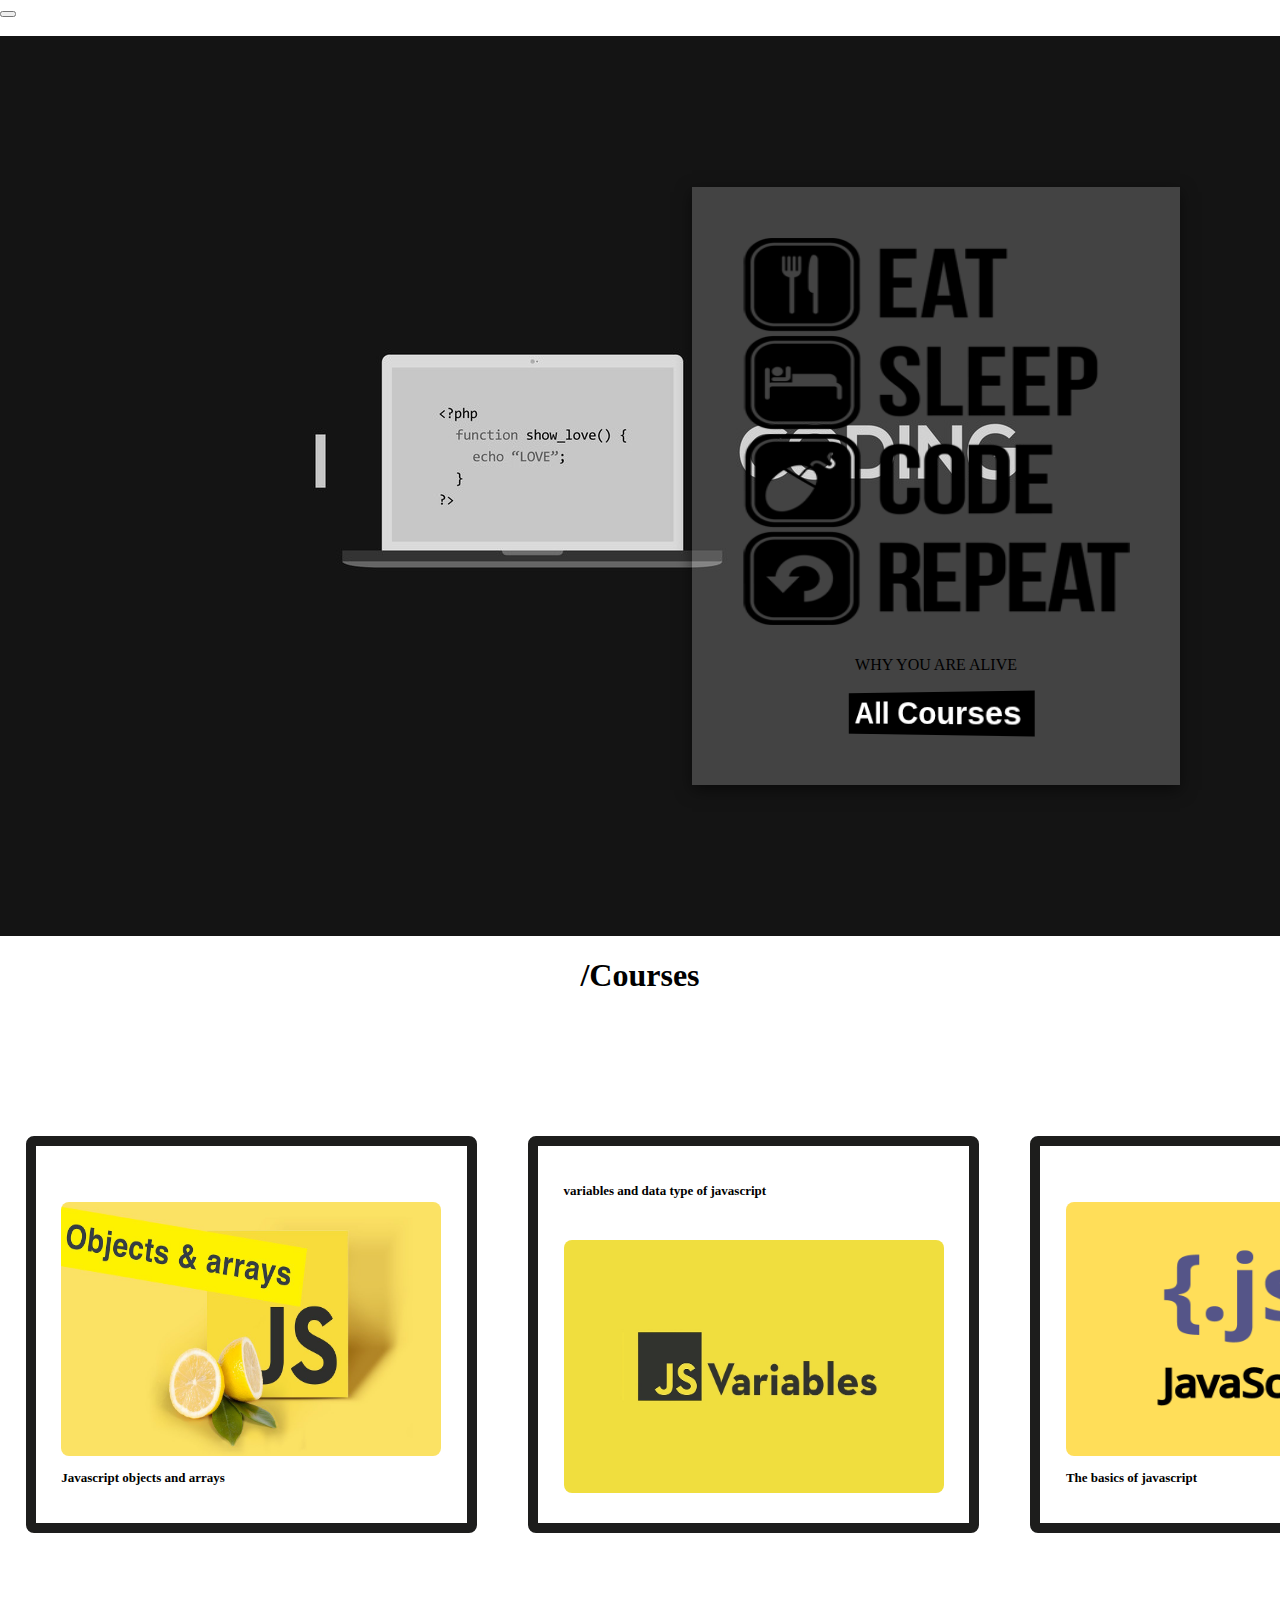
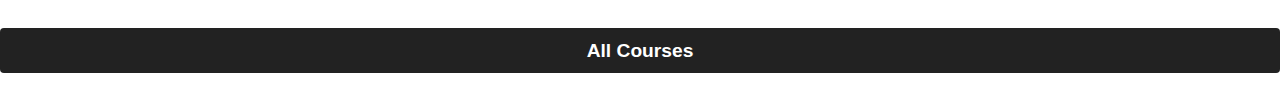
<file: Projet JS/index.html>
<!DOCTYPE html>
<html lang="en">
<head>
    <meta charset="UTF-8">
    <meta http-equiv="X-UA-Compatible" content="IE=edge">
    <meta name="viewport" content="width=device-width, initial-scale=1.0">
    <title>Home</title>
     <nav class="navbar navbar-expand-lg bg-dark">
        <div class="container-fluid">
          <button class="navbar-toggler" type="button" data-bs-toggle="collapse" data-bs-target="#navbarNavAltMarkup" aria-controls="navbarNavAltMarkup" aria-expanded="false" aria-label="Toggle navigation">
            <span class="navbar-toggler-icon"></span>
          </button>
          <div class="collapse navbar-collapse" id="navbarNavAltMarkup">
            <div class="navbar-nav">
              <a class="nav-link active" aria-current="page" href="secondpage.html" style="color: white;">Home</a>
              <a class="nav-link" href="indexx.html" style="color: white;">Courses</a>
              <a class="nav-link" href="about.html" style="color: white;">About</a>
            </div>
          </div>
        </div>
      </nav>
</head>

<body>
<section id="section1">
  <div class="box">
    <h2><img src="eatsleepcode.png" id="imgglass"></h2>
    <center>WHY YOU ARE ALIVE</center>
    <br>
    <center><a href="indexx.html"><button id="btn1" class="button-92">All Courses</button></a></center>
  </div>

</section>

<div id="div2"><h1>/Courses</h1>
  <br>
  </div>
  

 <section id="allItems">
    <div id="leftItem">
      <img id="img1" src="" alt=""/>
      <h2 id="itemleft" ></h2>
    </div>

    <div id="centerItem">
      <h2 id="itemcenter"></h2>
      <img id="img2" src="" alt="">
     
    </div>

    <div id="rightItem">
      <img id="img3" src="" alt=""/>
      <h2 id="itemright" ></h2>
    </div>
  </section>
<br>
<div id="divforbutton">
      <a href="indexx.html" id="abtn"><button type="button" class="button-31" id="btn1scpg">All Courses</button></a>
</div>
  
    <link rel="stylesheet" href="stylesecondpage.css">
    <script src="scriptsecondpage.js"></script>
    <script src="random.js"></script>
    <link href="https://cdn.jsdelivr.net/npm/bootstrap@5.2.3/dist/css/bootstrap.min.css" rel="stylesheet" integrity="sha384-rbsA2VBKQhggwzxH7pPCaAqO46MgnOM80zW1RWuH61DGLwZJEdK2Kadq2F9CUG65" crossorigin="anonymous">
</body>
</html>
</file>
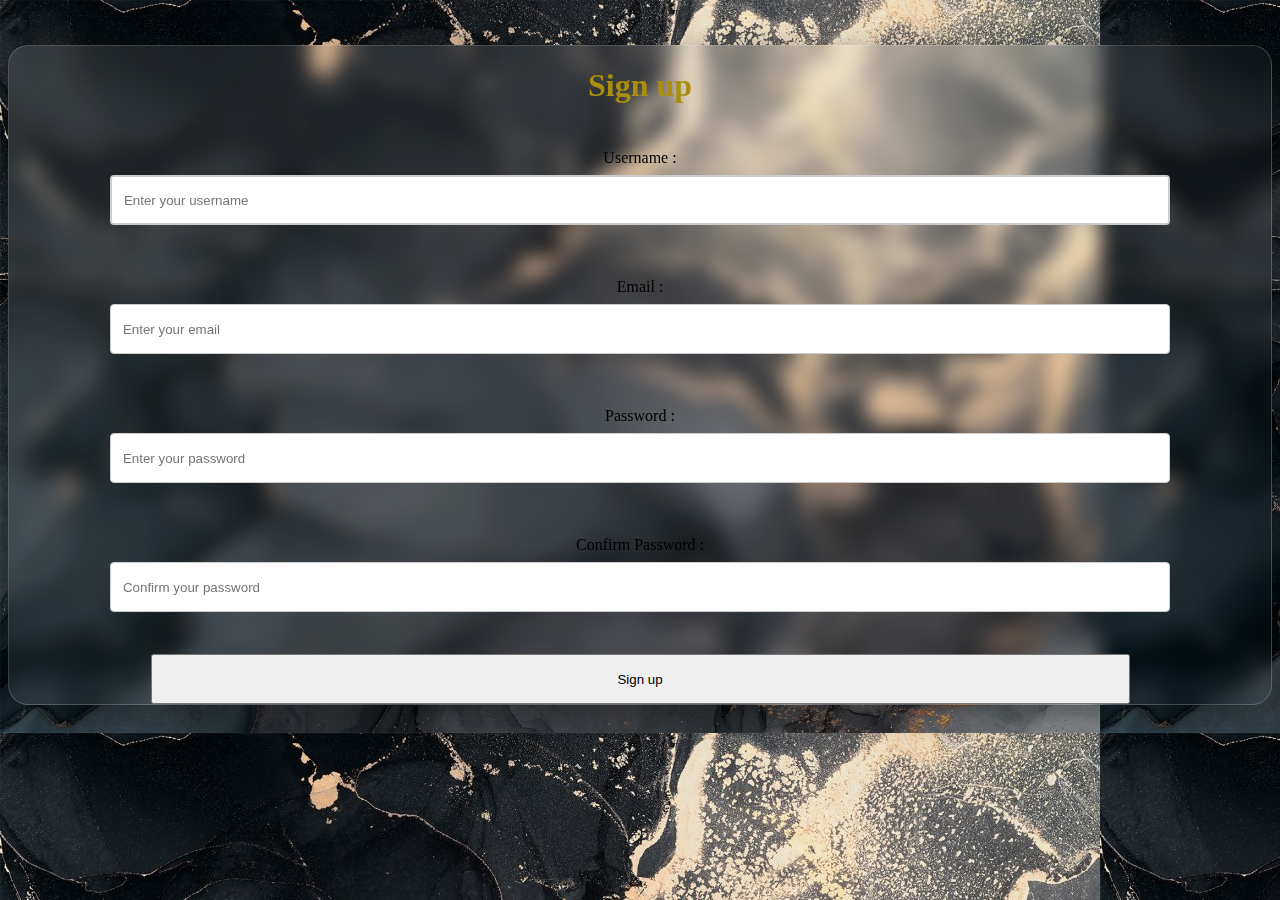
<file: Projet JS/Projet.html>
<!DOCTYPE html>
<html lang="en">
<head>
    <meta charset="UTF-8">
    <meta http-equiv="X-UA-Compatible" content="IE=edge">
    <meta name="viewport" content="width=device-width, initial-scale=1.0">
    <title>Document</title>
</head>
<body>

    <div class="container glass">
    <h1 id="h1">Sign up</h1>
    <div>
    <span>Username : </span>
    <br>
    <input id="inp1" type="text" class="inputsbyme" placeholder="Enter your username">
      <p id="p1"></p>
  </div> 
    <div>
    <span>Email : </span>
    <br>
    <input id="inp2" type="text" class="inputsbyme" placeholder="Enter your email">
  <p id="p2"></p></div>
    <div>
    <span>Password :</span>
    <br>
    <input type="password" id="inp3" class="inputsbyme" placeholder="Enter your password">
  <p id="p3"></p>
  </div>
    <div>
    <span>Confirm Password : </span>
    <br>
    <input type="password" id="inp4" class="inputsbyme" placeholder="Confirm your password">
  <p id="p4"></p>
  </div>
   <br>
    <!-- <a href="#" id="btn1" class="btn btn-success btn-block mb-4" >Sign Up</a> -->
    
   <button class="btn btn-dark btn-block mb-4" id="btn1">Sign up</button>
  </div>


    <link href="https://cdn.jsdelivr.net/npm/bootstrap@5.2.3/dist/css/bootstrap.min.css" rel="stylesheet" integrity="sha384-rbsA2VBKQhggwzxH7pPCaAqO46MgnOM80zW1RWuH61DGLwZJEdK2Kadq2F9CUG65" crossorigin="anonymous">
    <link rel="stylesheet" href="styleprojet.css">
    <script src="testjs.js"></script>
</body>
</html>
</file>
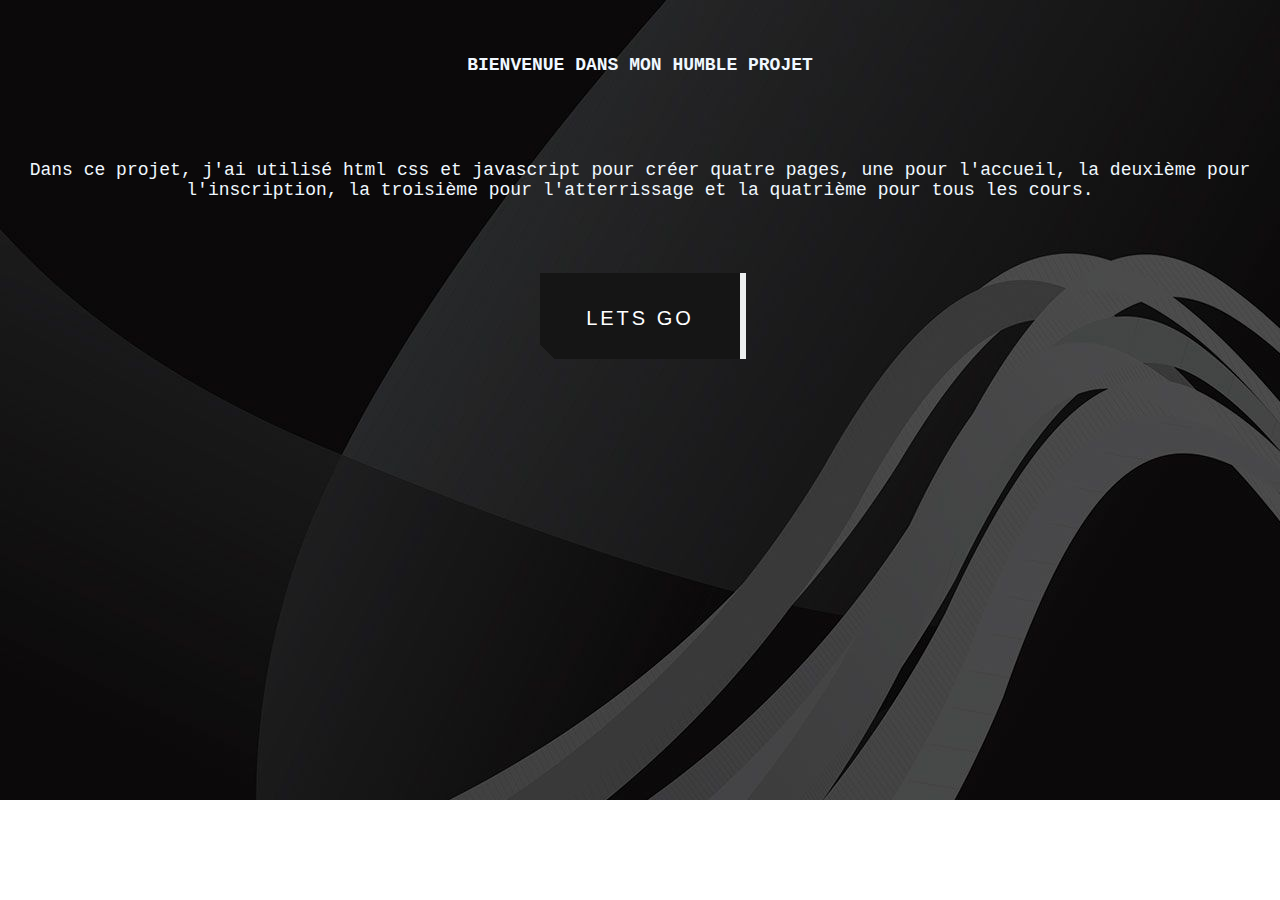
<file: Projet JS/Welcome.html>
<!DOCTYPE html>
<html lang="en">
<head>
    <meta charset="UTF-8">
    <meta http-equiv="X-UA-Compatible" content="IE=edge">
    <meta name="viewport" content="width=device-width, initial-scale=1.0">
    <title>Welcome</title>
</head>
<body>
    <div>
        <h1 id="h1">BIENVENUE DANS MON HUMBLE PROJET</h1>
        <br>
        <p id="p1">Dans ce projet, j'ai utilisé html css et javascript pour créer quatre pages, une pour l'accueil, la deuxième pour l'inscription, la troisième pour l'atterrissage et la quatrième pour tous les cours.</p>
    </div>
<div>
    <a href="Projet.html"><button id="btn1" class="button-49">LETS GO</button></a>
</div>





    <link rel="stylesheet" href="stylewelcome.css">
</body>
</html>
</file>
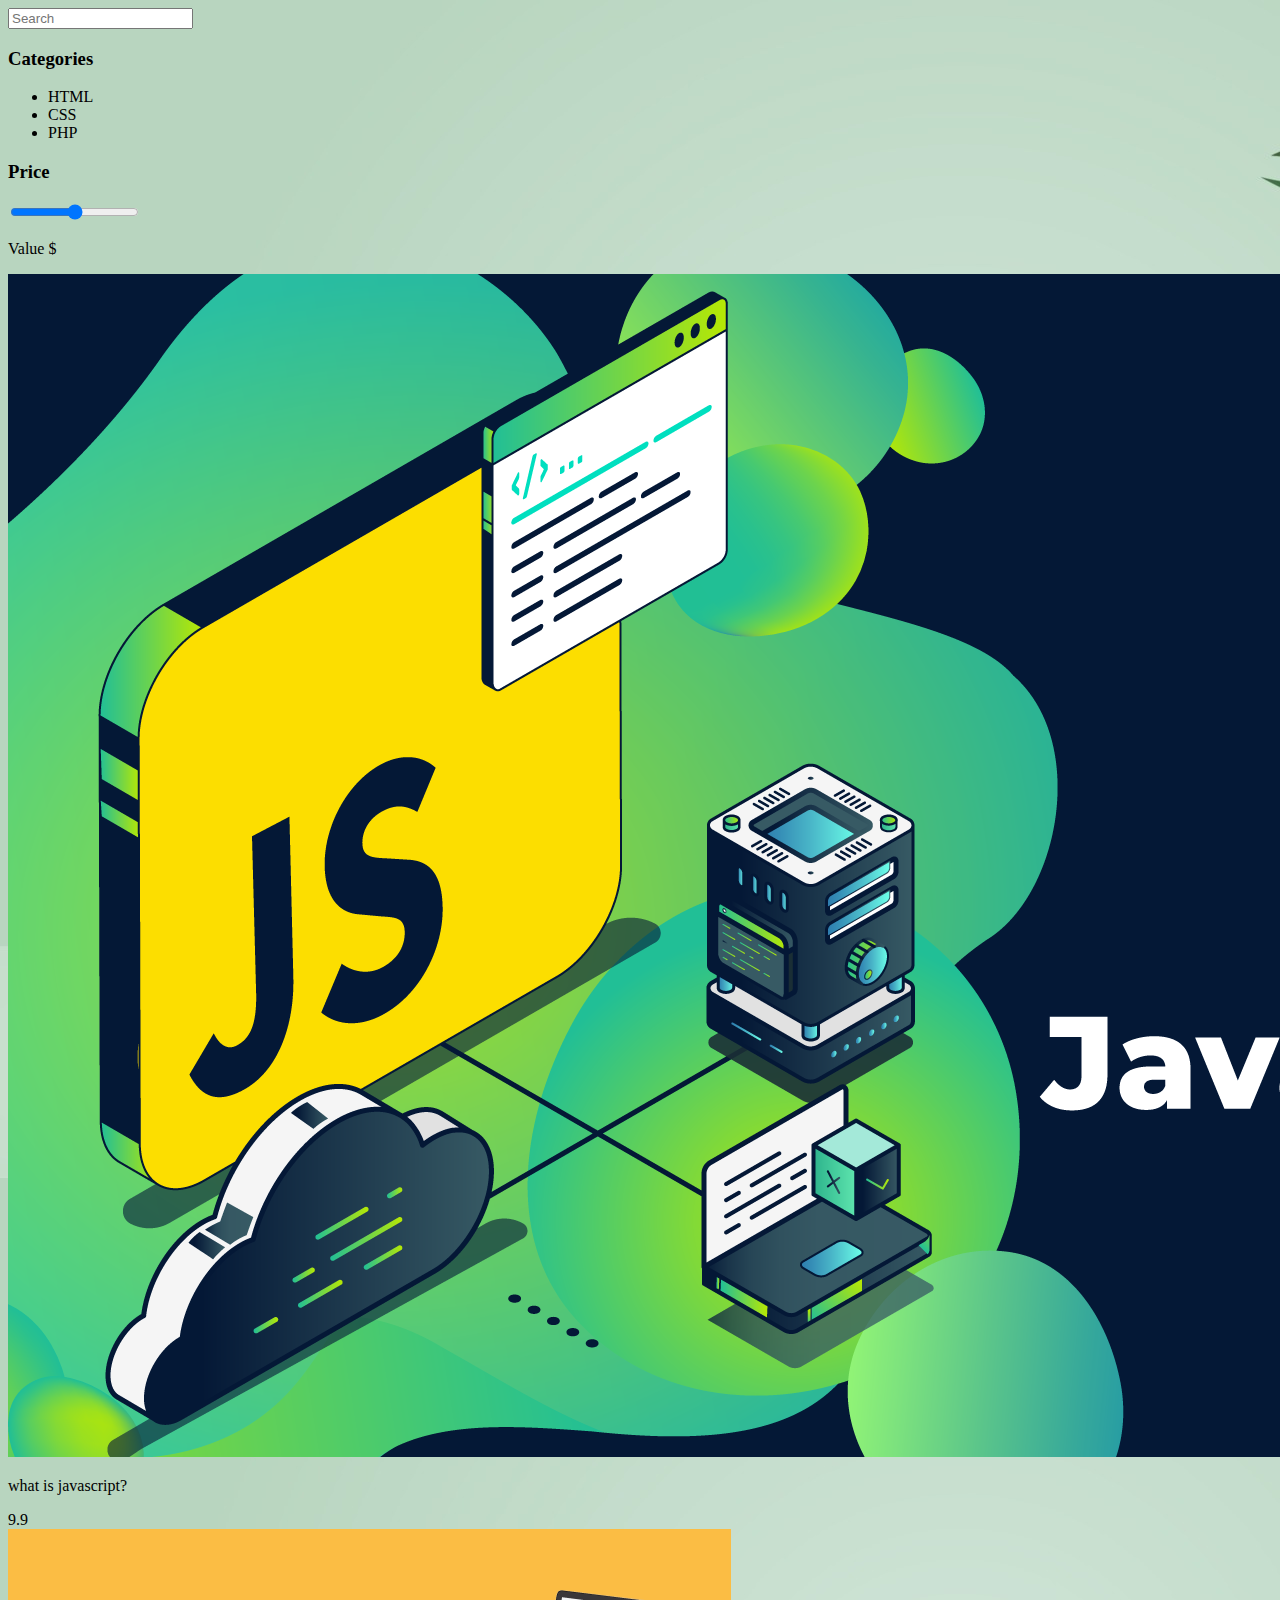
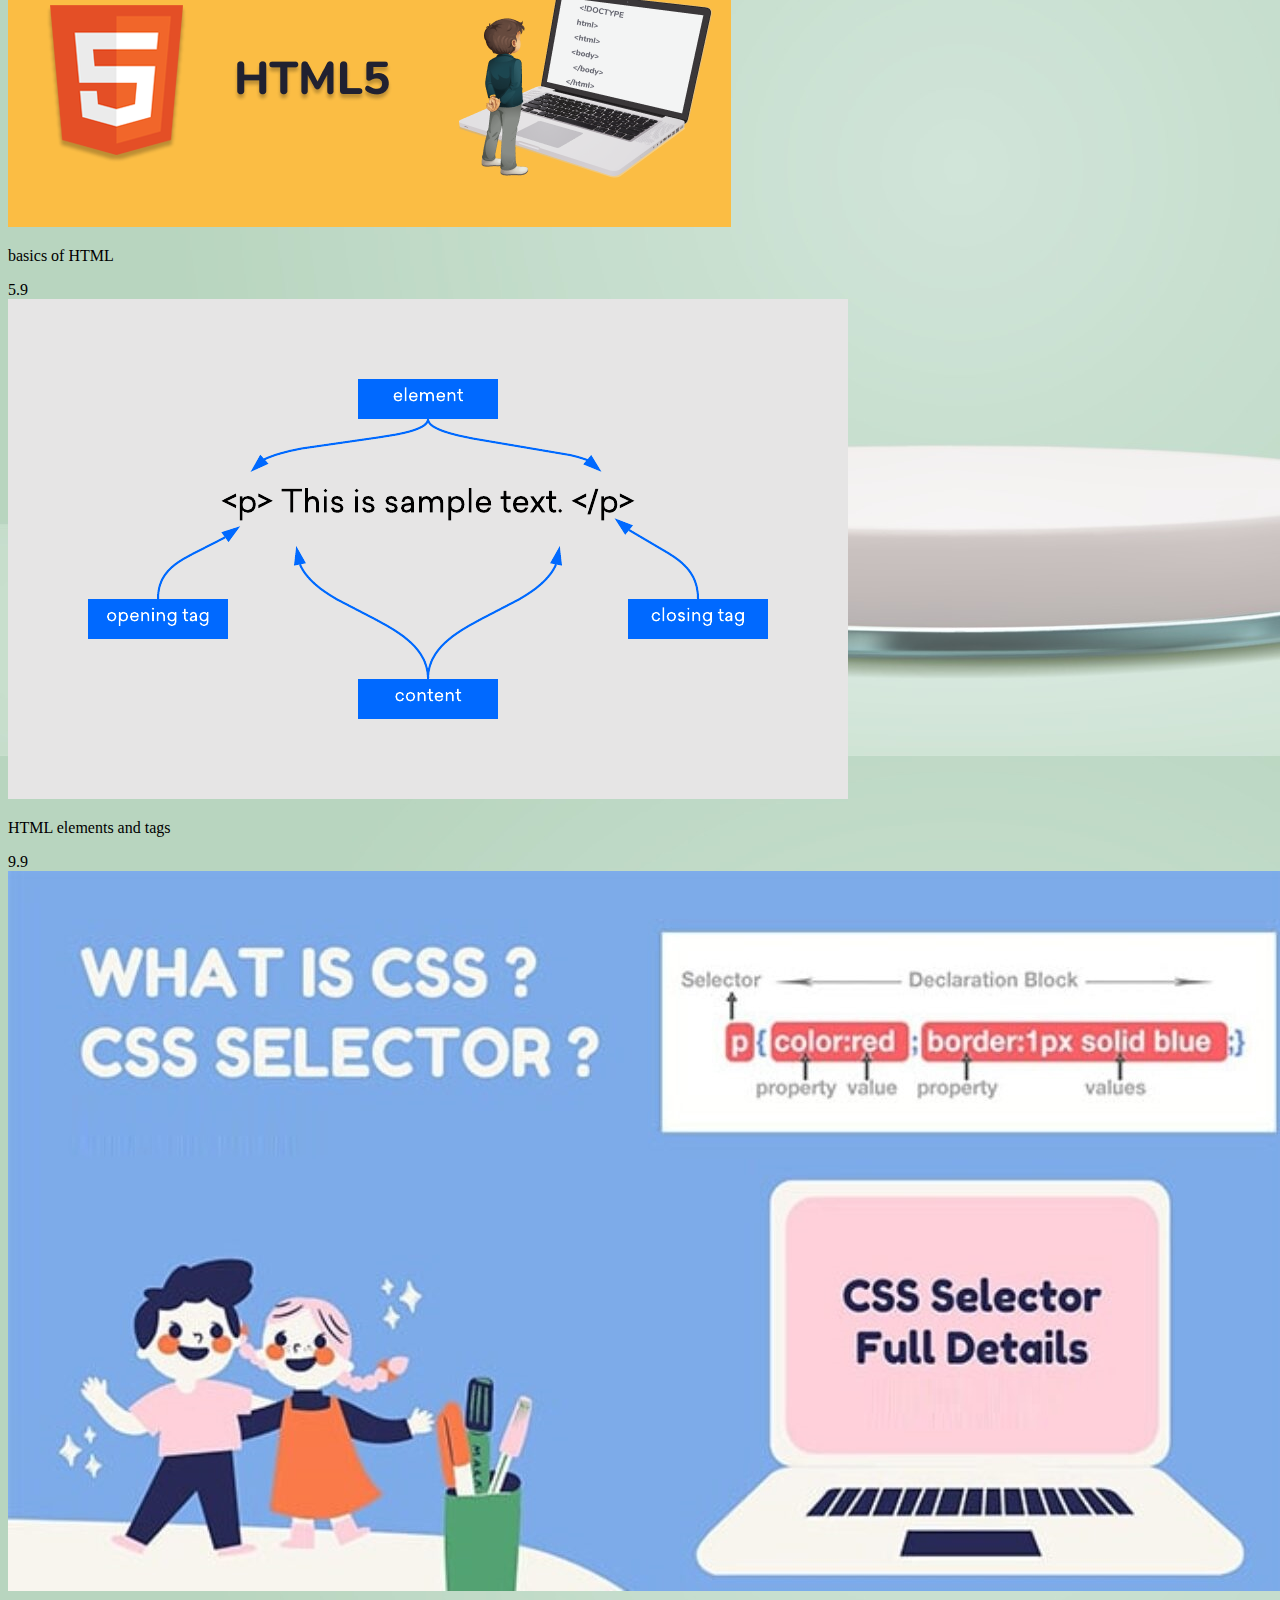
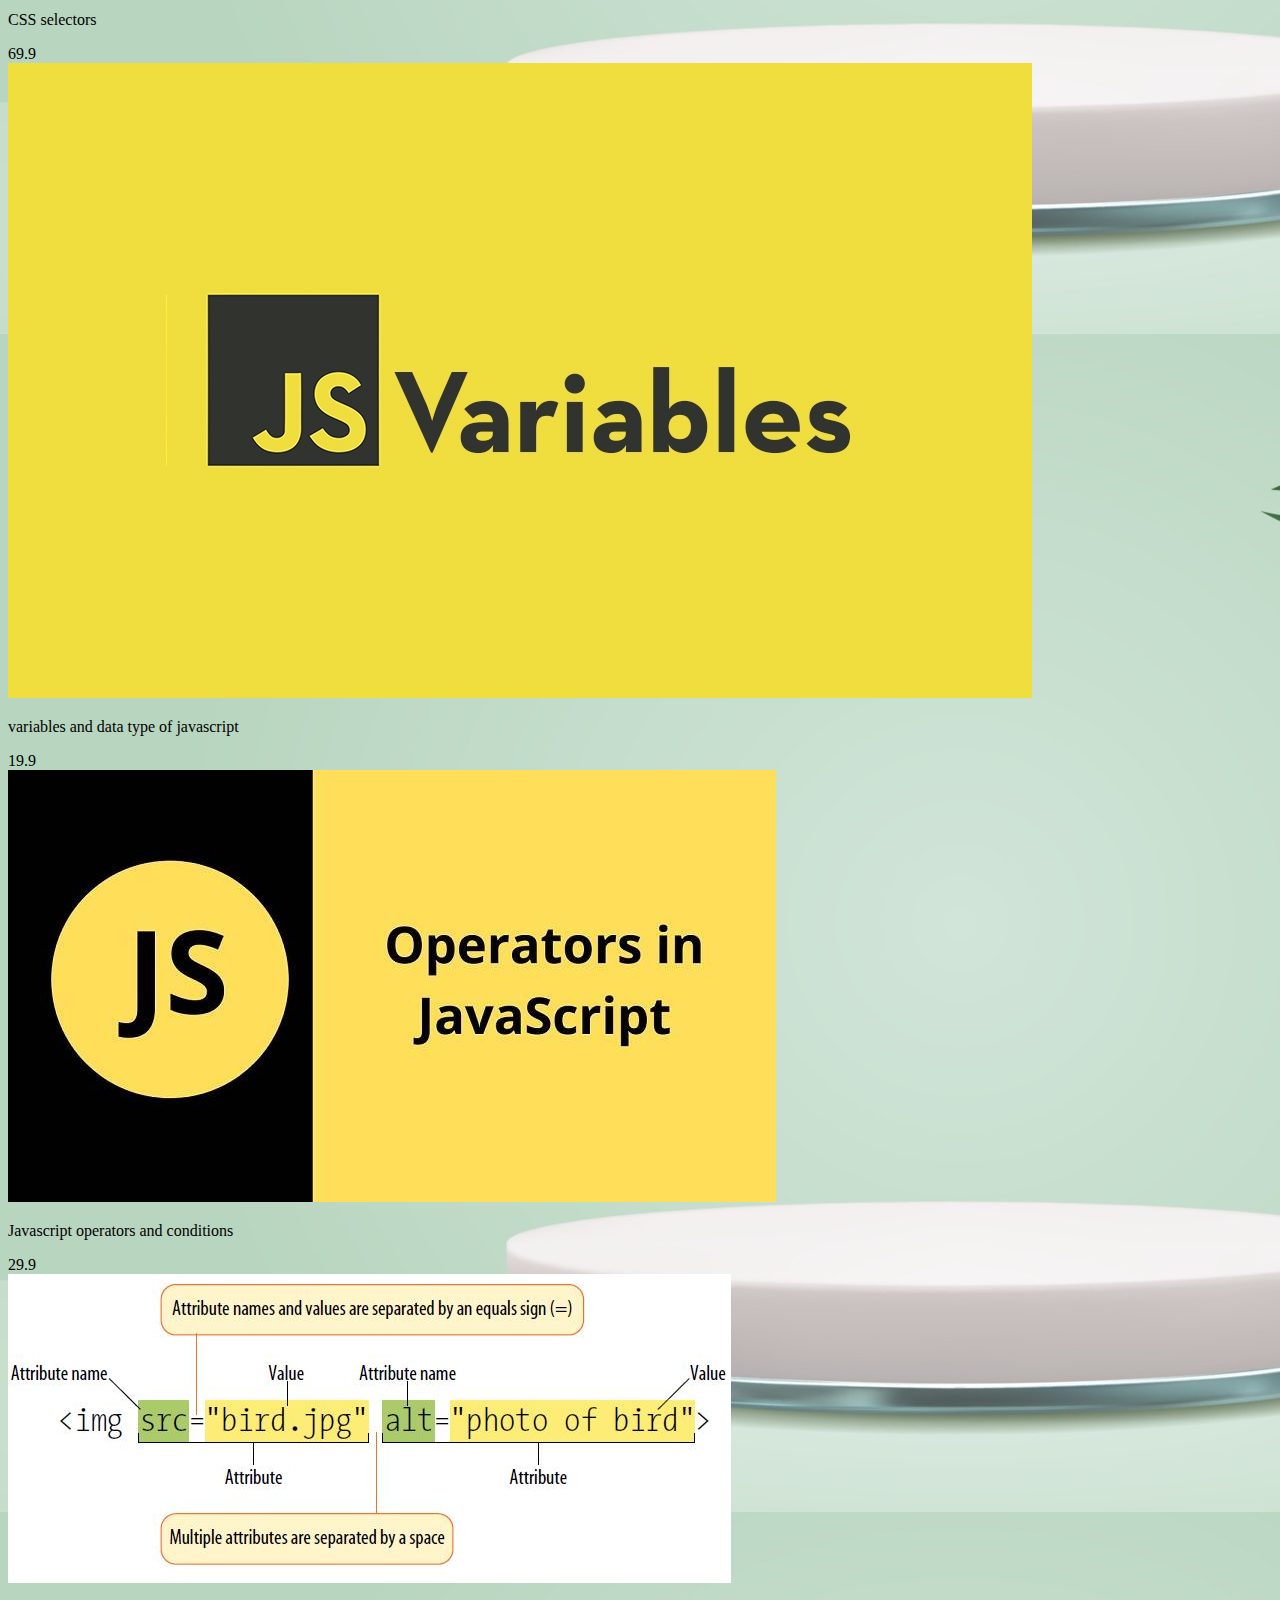
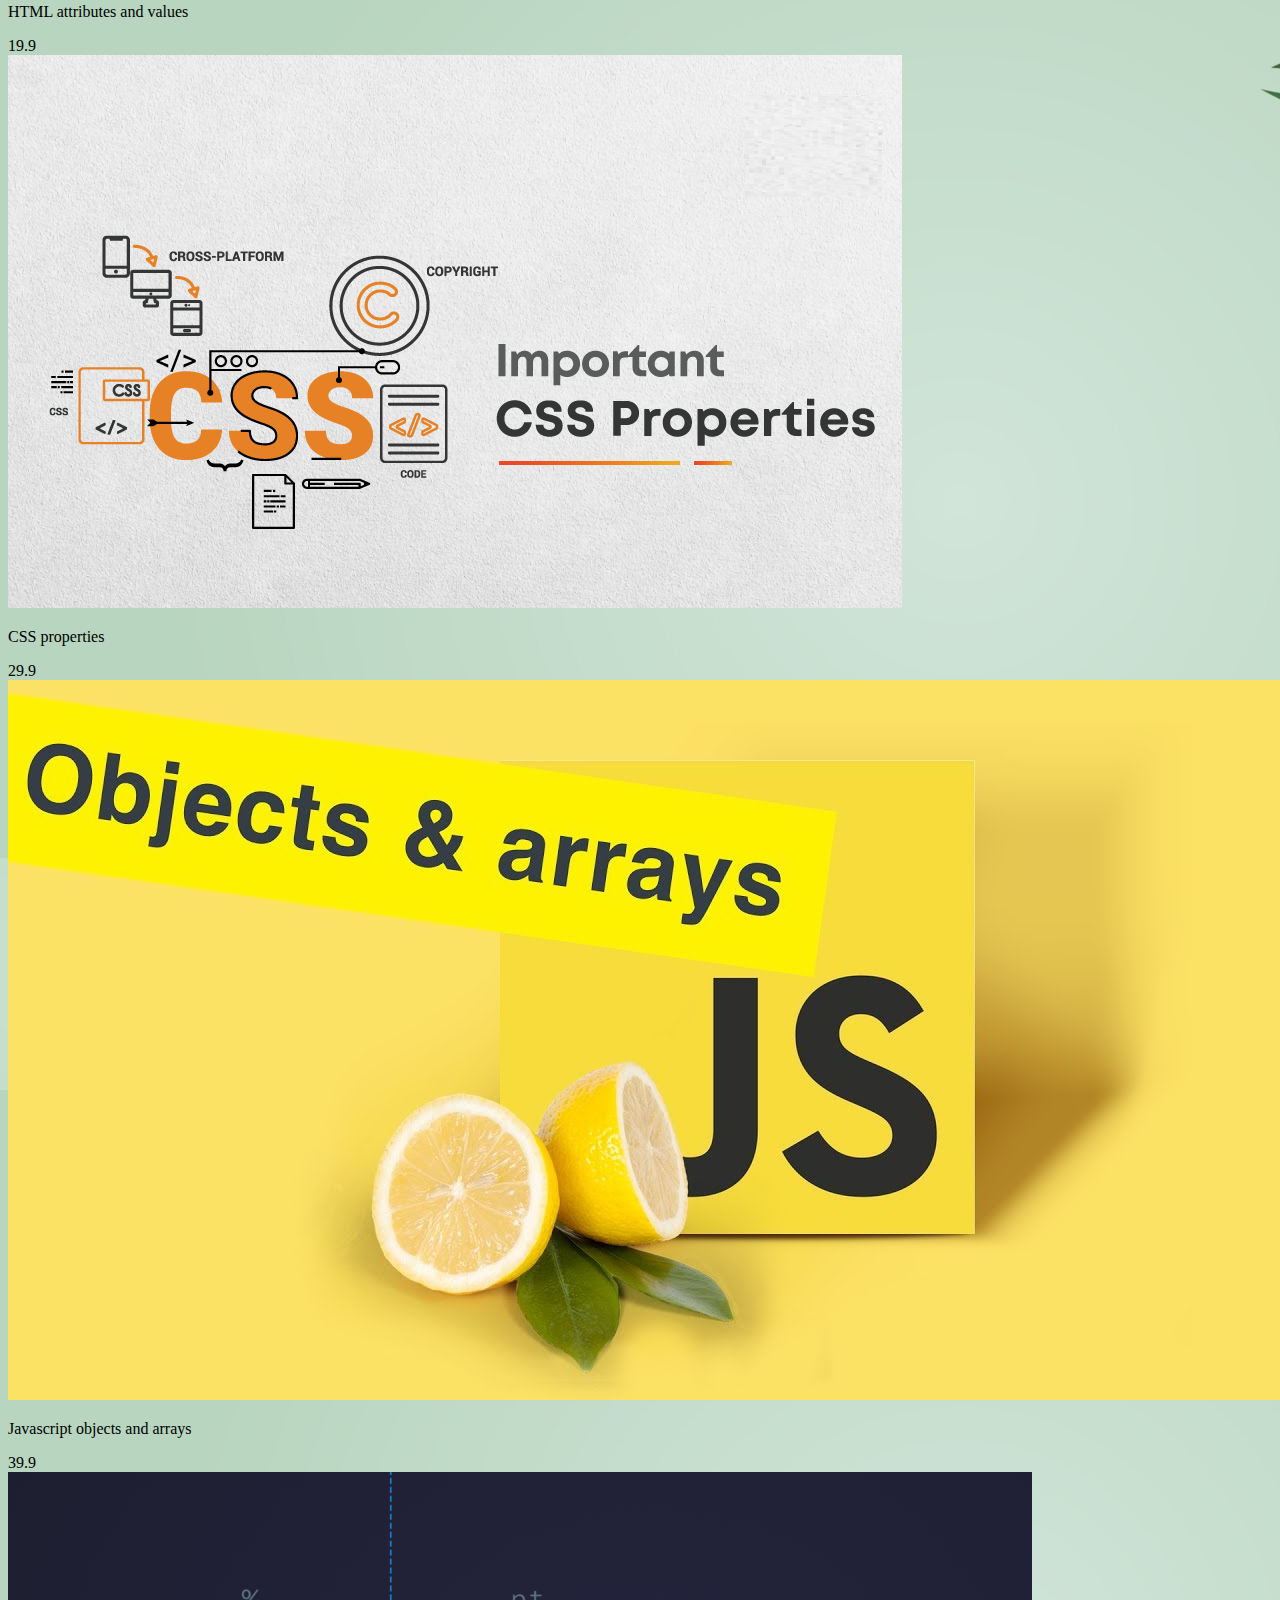
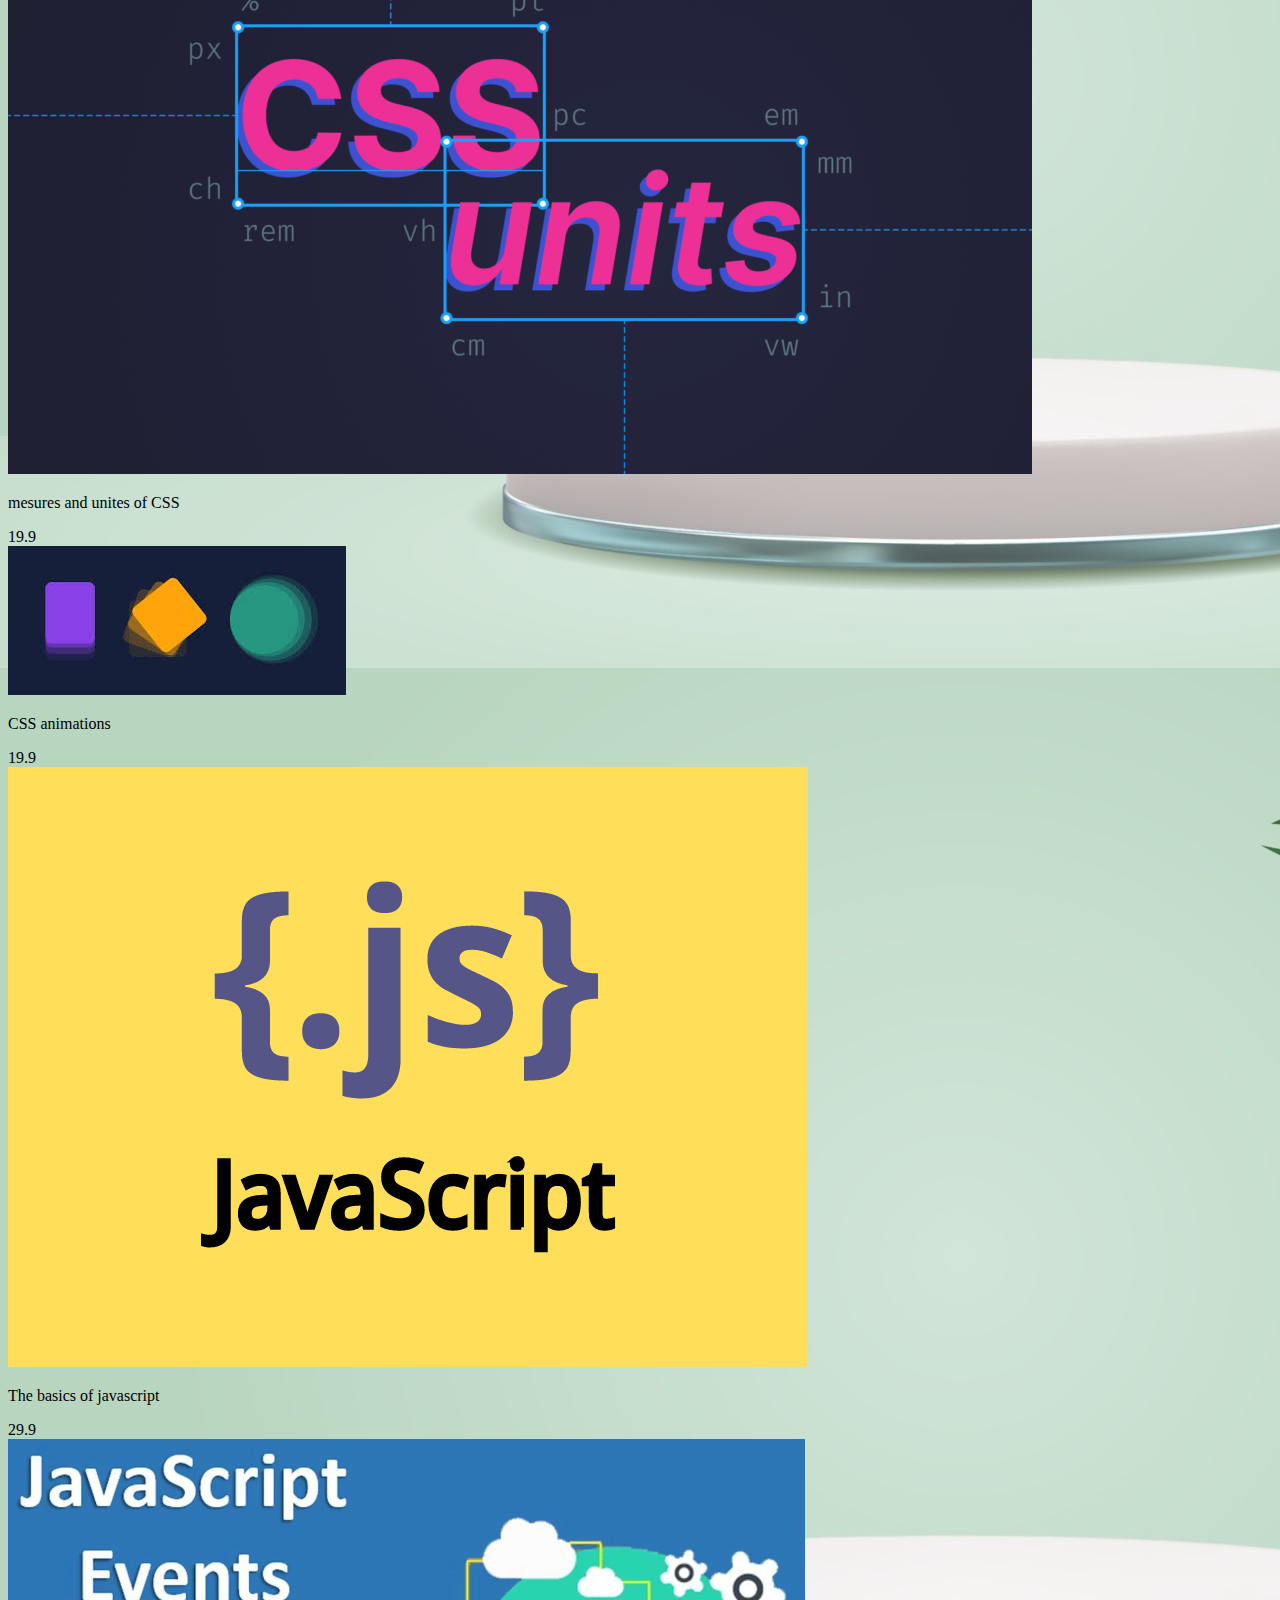
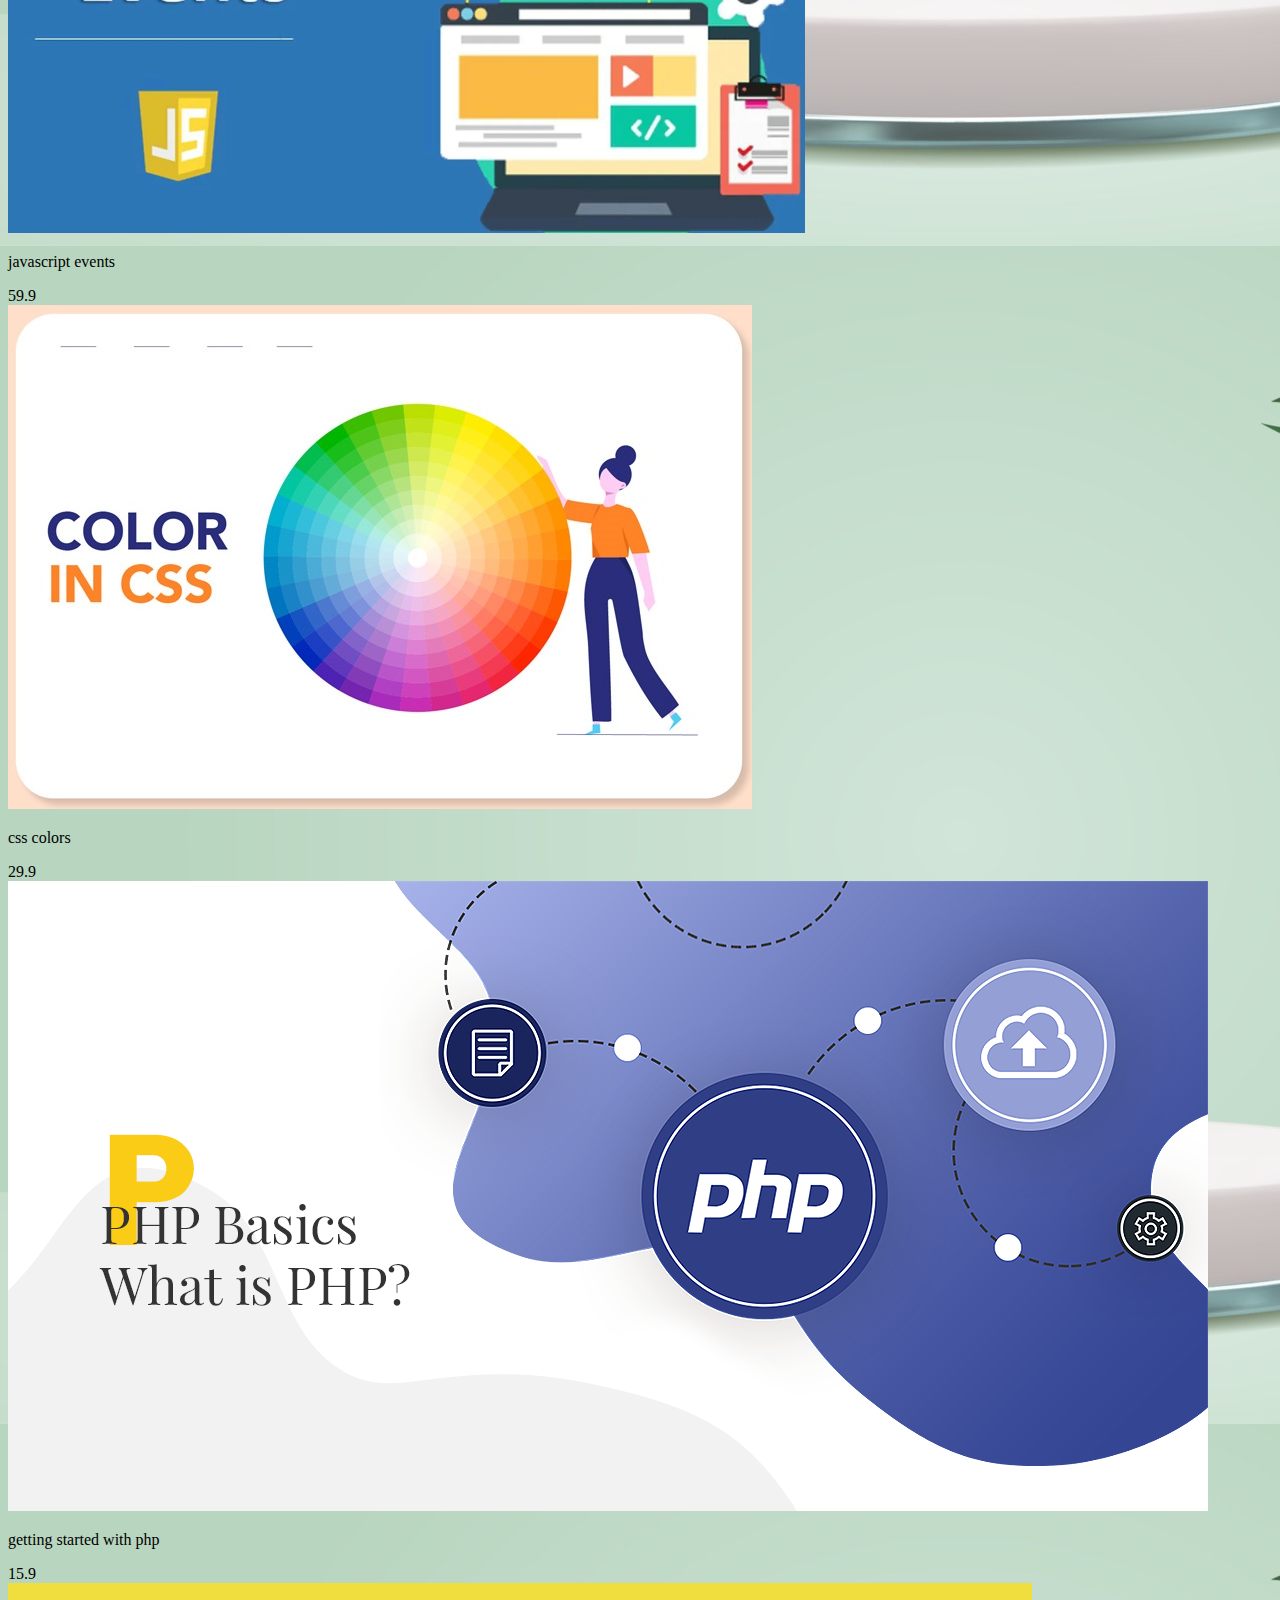
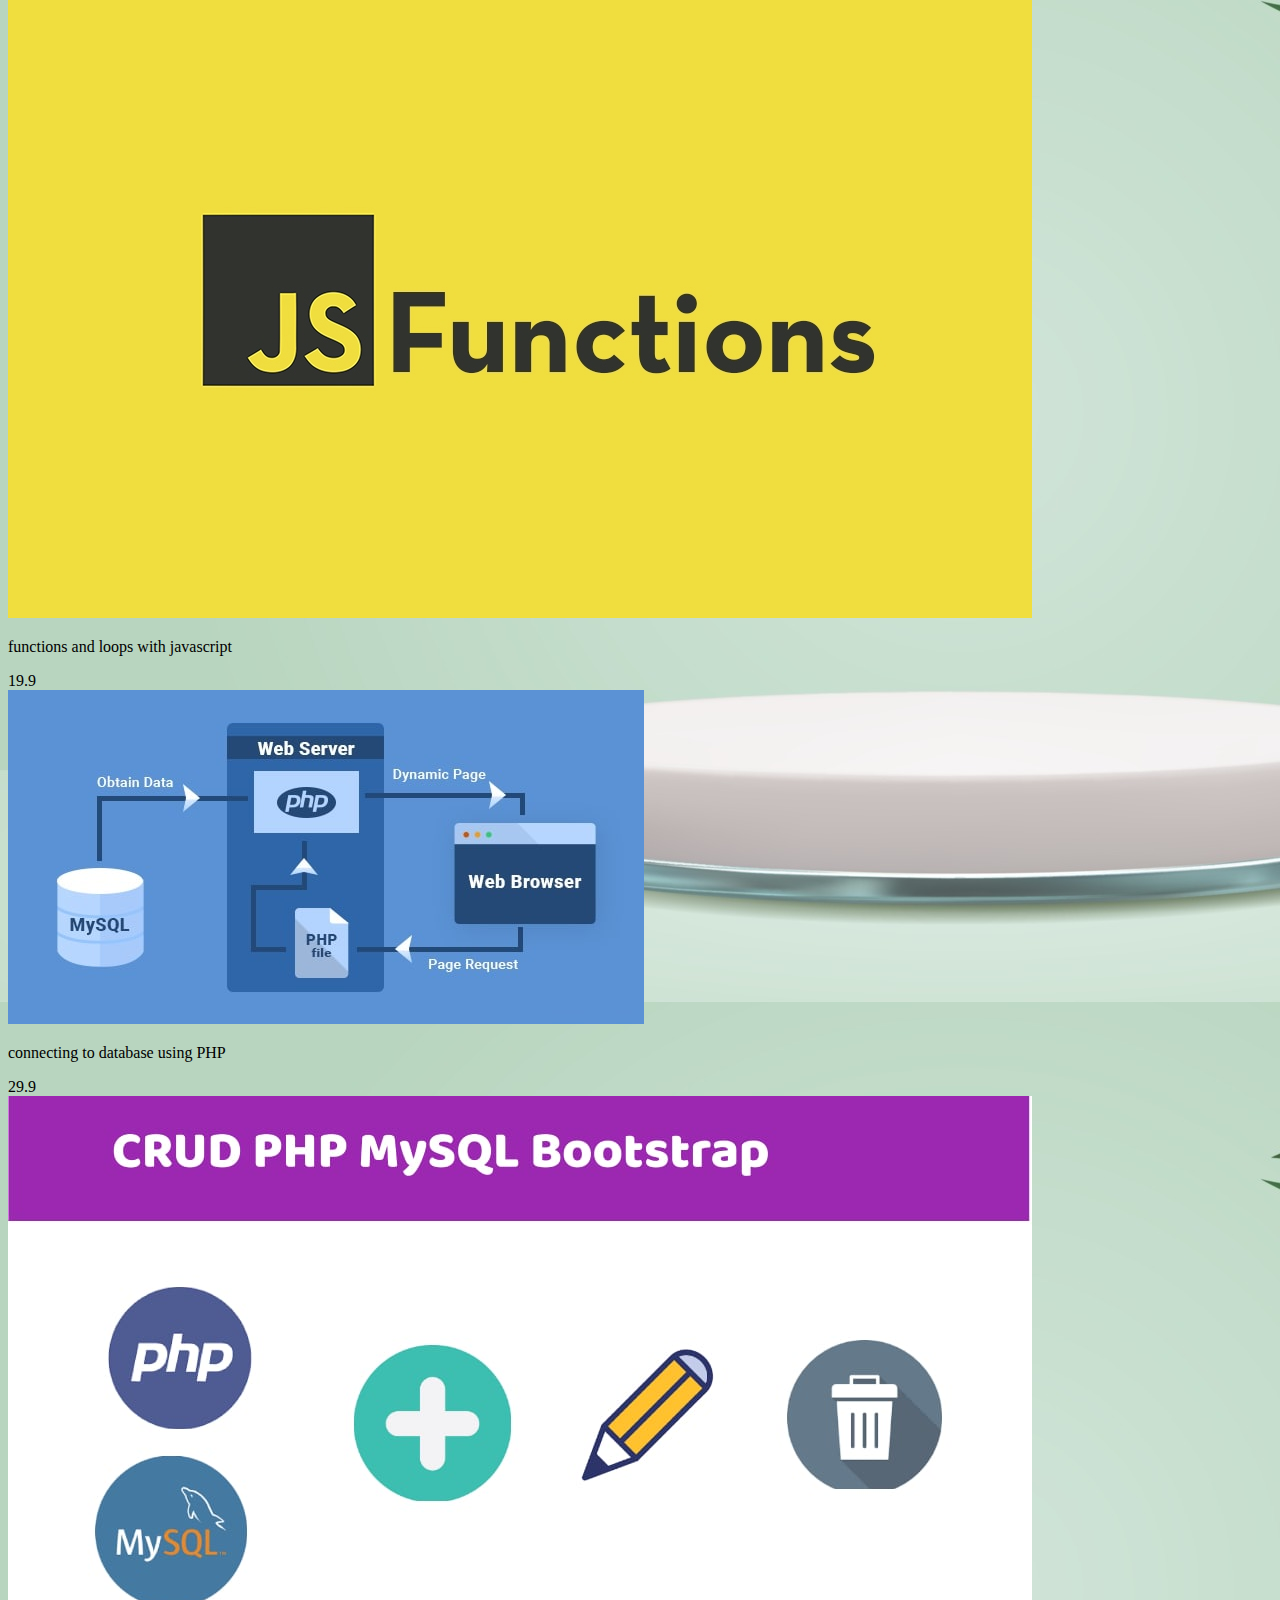
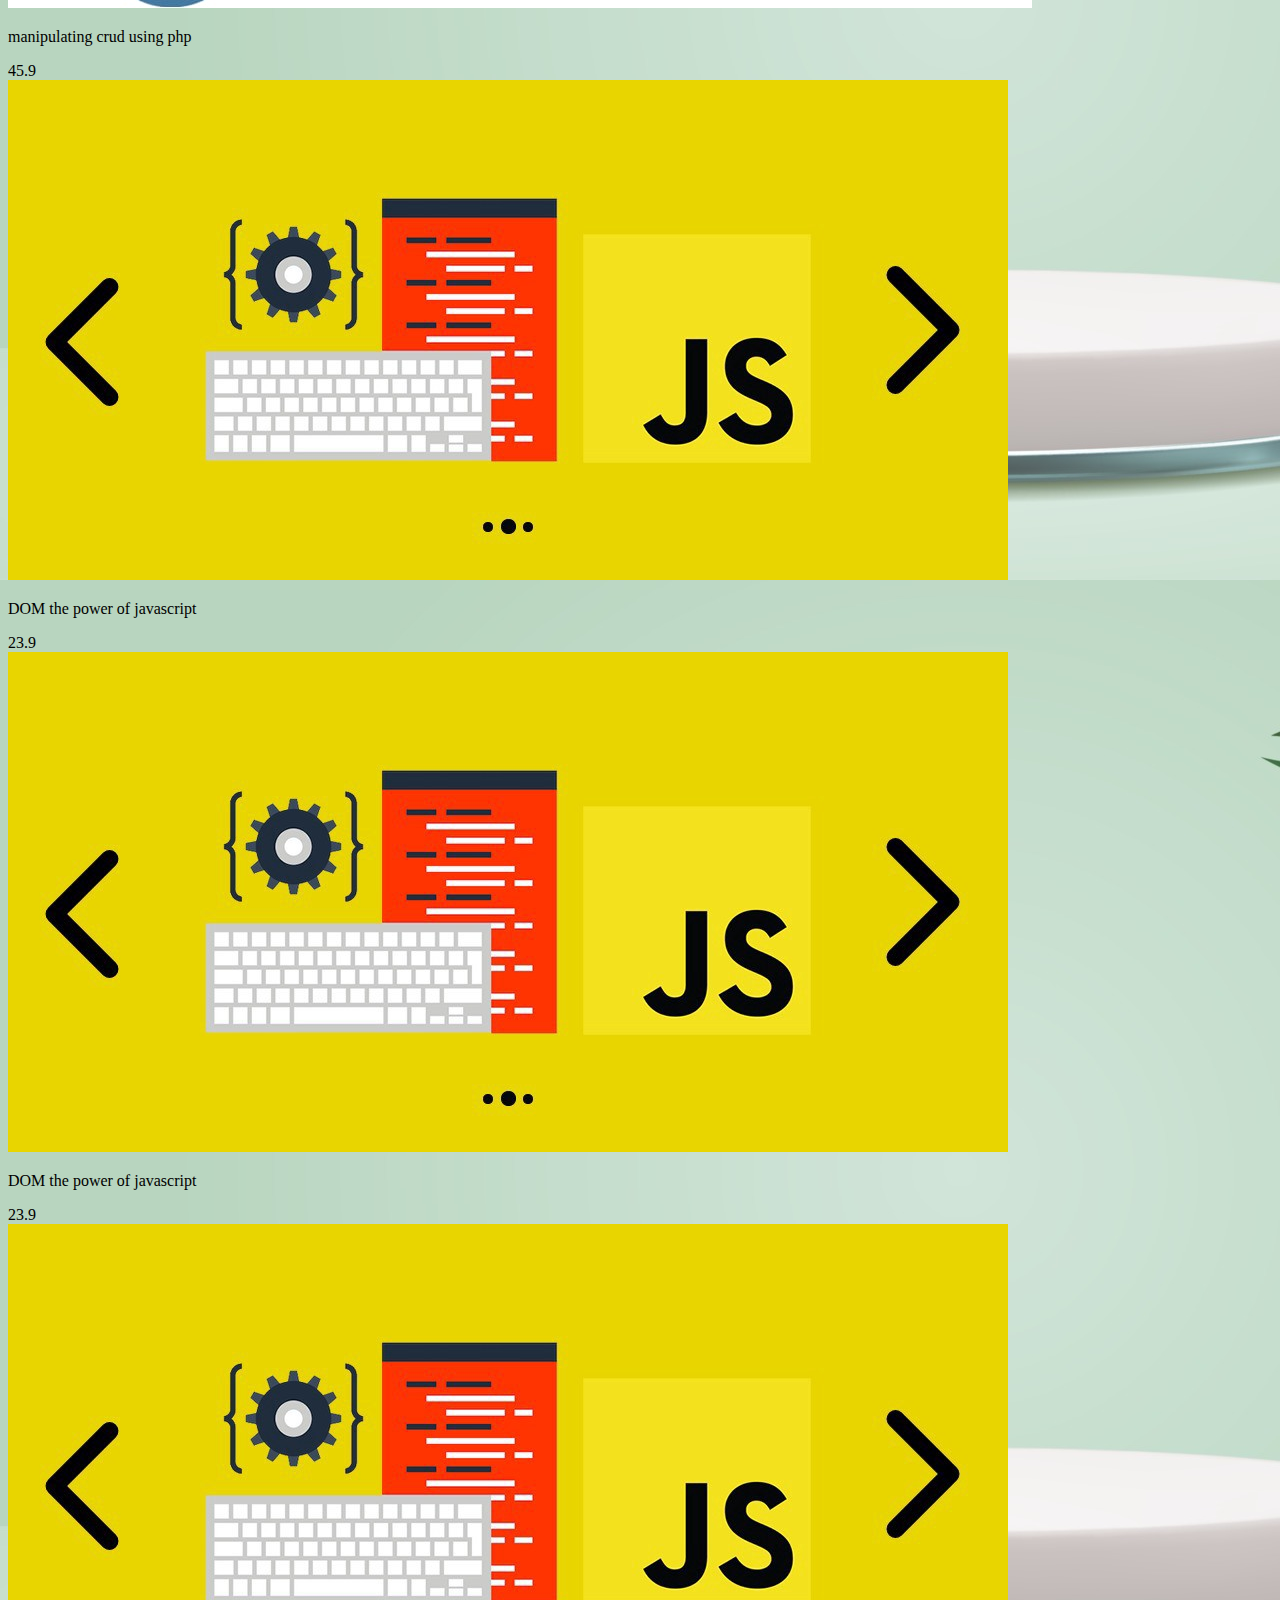
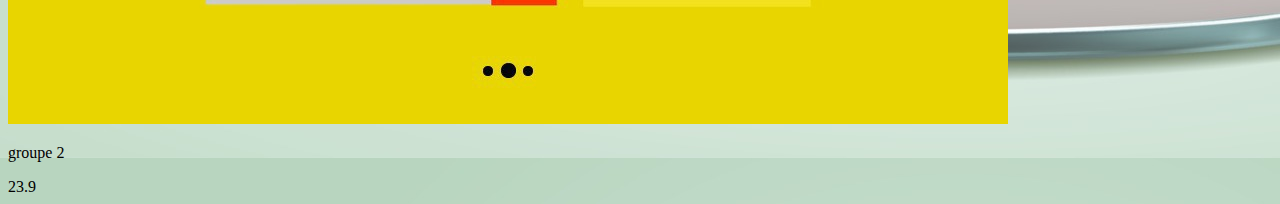
<file: Projet JS/Thirdpage/indexx.html>
<!DOCTYPE html>
<html lang="en">

<head>
    <meta charset="UTF-8">
    <meta http-equiv="X-UA-Compatible" content="IE=edge">
    <meta name="viewport" content="width=device-width, initial-scale=1.0">
    <title>Document</title>
    <!-- CSS only -->
    <link href="https://cdn.jsdelivr.net/npm/bootstrap@5.2.3/dist/css/bootstrap.min.css" rel="stylesheet" integrity="sha384-rbsA2VBKQhggwzxH7pPCaAqO46MgnOM80zW1RWuH61DGLwZJEdK2Kadq2F9CUG65" crossorigin="anonymous">
</head>

<body>
    <div class="container d-flex mt-5">
        <div class="col-3 me-4">
            <input type="text" placeholder="Search" class="form-control">
            <h3>Categories</h3>
            <ul>
                <li>HTML</li>
                <li>CSS</li>
                <li>PHP</li>
            </ul>
            <h3>Price</h3>
            <input type="range">
            <p>Value $ <span></span></p>
        </div>
        <div class="course col-9 d-flex flex-wrap">

        </div>
    </div>
    <link rel="stylesheet" href="stylethpg.css">
    <script src="courses.js"></script>
    <script src="script.js"></script>
</body>

</html>
</file>
<file: Projet JS/stylesecondpage.css>
/* .backgroundbyzakariae{
    background-image: url('codingwallpaper.jpg');
  
} */
#btn1scpg{
    margin-right: 450px;
}


.div1scpg{
    margin-right: 450px;
}

img{
    width: 50cm;
}

/* .glass{
    background: linear-gradient(135deg, rgba(255, 255, 255, 0.1), rgba(255, 255, 255, 0));
    backdrop-filter: blur(10px);
    -webkit-backdrop-filter: blur(10px);
    border-radius: 20px;
    border:1px solid rgba(255, 255, 255, 0.18);
    box-shadow: 0 8px 32px 0 rgba(0, 0, 0, 0.37);
    align-items: center;
} */

/* #container {
    background-image:url("laptop.jpg");
   
} */
 #imgglass{
  font-size: small;
  width: 388px;
  height: 388px;}

#span1{
    font-family: "Lucida Console", "Courier New", monospace;
} */

 #divglass{
    margin-top: 15px;
}

 #div2{
    text-align: center;
}  

body{
    margin: 0;
    padding: 0;

}

#section1{
    padding: 0 100px;
    background-image: url(code.jpg);
    height: 100vh;
    display: flex;
    align-items:center;
    flex-direction: row-reverse;
}

.box{
    position: relative;
    max-width: 900px;
    padding : 50px;
    background: rgba(255,255,255,.2);
    box-shadow: 0 5px 15px rgb(0,0,0,.5);
    align-items: center;
}

.box h2{
    margin: 0 0 20px;
    padding: 0;
    font-size: 48px;
    text-transform: uppercase;
    color: #044446;
}

#allItems {
    display: flex;
    flex-direction: row;
    justify-content: space-evenly;
    align-items: center;
    margin:auto;
  }
  
   #allItems div {
    padding: 2%;
    border: #1d1d1c solid 10px;
    border-radius: 8px;
    margin-top: 8%;
    margin-left: 2%;
    margin-right: 2%;
    margin-bottom: 6%;
    /* background-color: #807364;  */
  } 
  
  #allItems img {
    margin-top: 8%;
    height: 220px;
    width: 300px;
     /* border: #5B5750 solid 10px; 
    border-radius: 8px; 
  }
  
  #allItems div h2 {
    font-family: 'Sarabun', sans-serif;
    width: 70%;
    display: flex;
    align-items: center;
    justify-content: center;
    color: #E7DDCB;
    font-size: 200%;
    font-weight: 500;
    margin:auto;
    padding: 4%;
  }

  #allitems{
    aspect-ratio: 4/5;
  }

  #h22{
    width: 75px;
    height: 50px;
  }

  #allItems {
    /* margin-top: 5%; */
    height: fit-content;
    width: 380px; 
    max-width: 380px;
    max-height: 300px;
    /* border: #cecece solid 10px; */
    border-radius: 8px;
    aspect-ratio: 3/2;
  }

  #itemleft, #itemcenter, #itemright{
    font-size: small;
  }

  /* .container { 
    height: 200px;
    position: center;
  }
  
  .center {
    margin: 0;
    position: absolute;
    top: 50%;
    left: 50%;
    -ms-transform: translate(-50%, -50%);
    transform: translate(-50%, -50%);
  } */

  #divforbutton{
  text-align: center;
  margin-bottom: 15px;
  }

  #btn1scpg{
    font-size: larger;
  }





.button-92 {
  --c: #fff;
  background: linear-gradient(90deg, #0000 33%, #fff5, #0000 67%) var(--_p,100%)/300% no-repeat,
    #000000;
  color: #0000;
  border: none;
  transform: perspective(500px) rotateY(calc(20deg*var(--_i,-1)));
  text-shadow: calc(var(--_i,-1)* 0.08em) -.01em 0   var(--c),
 calc(var(--_i,-1)*-0.08em)  .01em 2px #0004;
  outline-offset: .1em;
  transition: 0.3s;
}

.button-92:hover, 
.button-92:focus-visible {
  --_p: 0%;
  --_i: 1;
}

.button-92:active {
  text-shadow: none;
  color: var(--c);
  box-shadow: inset 0 0 9e9q #0005;
  transition: 0s;
}

.button-92 {
  font-weight: bold;
  font-size: 2rem;
  margin: 0;
  cursor: pointer;
  padding: .1em .3em;
}



.button-31 {
  background-color: #222;
  border-radius: 4px;
  border-style: none;
  box-sizing: border-box;
  color: #fff;
  cursor: pointer;
  display: inline-block;
  font-family: "Farfetch Basis","Helvetica Neue",Arial,sans-serif;
  font-size: 16px;
  font-weight: 700;
  line-height: 1.5;
  margin: 0;
  max-width: none;
  min-height: 44px;
  min-width: 10px;
  outline: none;
  overflow: hidden;
  padding: 9px 20px 8px;
  position: relative;
  text-align: center;
  text-transform: none;
  user-select: none;
  -webkit-user-select: none;
  touch-action: manipulation;
  width: 100%;
}

.button-31:hover,
.button-31:focus {
  opacity: .75;
}
</file>
<file: Projet JS/styleprojet.css>
div{
    margin: auto;
    text-align: center;
    margin-top: 45px;
    
}
body{
    background-attachment: fixed;
    background-image: url(darkmarble.jpg);
}

#btn1, input{
    width : 979px;
    height: 50px;
}

.glass{
    background: linear-gradient(135deg, rgba(255, 255, 255, 0.1), rgba(255, 255, 255, 0));
    backdrop-filter: blur(10px);
    -webkit-backdrop-filter: blur(10px);
    border-radius: 20px;
    border:1px solid rgba(255, 255, 255, 0.18);
    box-shadow: 0 8px 32px 0 rgba(0, 0, 0, 0.37);
}
h1{
    color: rgb(169, 143, 13);
}

#inp1{
    border:2px solid #CCC;
}

#Buttonsignup{
    width: 880px;
    background-color: rgb(169, 143, 13);
    border-color: rgb(0, 0, 0);
}

.inputsbyme{
    width: 84%;
    padding: 12px 20px;
    margin: 8px 0;
    display: inline-block;
    border: 1px solid #ccc;
    border-radius: 4px;
    box-sizing: border-box;
    padding: 12px;
}
</file>
<file: Projet JS/stylewelcome.css>
body{
    background-image: url(background.jpg);
    background-repeat: no-repeat;
    background-size: cover;
    text-align: center;
}

#h1, #p1{
    color: aliceblue;
    font-size: large;
    margin-top: 55px;
    font-family: "Lucida Console", "Courier New", monospace;
}

#btn1{
    margin-top: 55px;
}


.button-49,
.button-49:after {
  width: 150px;
  height: 76px;
  line-height: 78px;
  font-size: 20px;
  font-family: 'Bebas Neue', sans-serif;
  background: linear-gradient(45deg, transparent 5%, #151515 5%);
  border: 0;
  color: #fff;
  letter-spacing: 3px;
  box-shadow: 6px 0px 0px #edf0f0;
  outline: transparent;
  position: relative;
  user-select: none;
  -webkit-user-select: none;
  touch-action: manipulation;
}

.button-49:after {
  --slice-0: inset(50% 50% 50% 50%);
  --slice-1: inset(80% -6px 0 0);
  --slice-2: inset(50% -6px 30% 0);
  --slice-3: inset(10% -6px 85% 0);
  --slice-4: inset(40% -6px 43% 0);
  --slice-5: inset(80% -6px 5% 0);
  
  content: 'ALTERNATE TEXT';
  display: block;
  position: absolute;
  top: 0;
  left: 0;
  right: 0;
  bottom: 0;
  background: linear-gradient(45deg, transparent 3%, #00E6F6 3%, #00E6F6 5%, #FF013C 5%);
  text-shadow: -3px -3px 0px #F8F005, 3px 3px 0px #00E6F6;
  clip-path: var(--slice-0);
}

.button-49:hover:after {
  animation: 1s glitch;
  animation-timing-function: steps(2, end);
}

@keyframes glitch {
  0% {
    clip-path: var(--slice-1);
    transform: translate(-20px, -10px);
  }
  10% {
    clip-path: var(--slice-3);
    transform: translate(10px, 10px);
  }
  20% {
    clip-path: var(--slice-1);
    transform: translate(-10px, 10px);
  }
  30% {
    clip-path: var(--slice-3);
    transform: translate(0px, 5px);
  }
  40% {
    clip-path: var(--slice-2);
    transform: translate(-5px, 0px);
  }
  50% {
    clip-path: var(--slice-3);
    transform: translate(5px, 0px);
  }
  60% {
    clip-path: var(--slice-4);
    transform: translate(5px, 10px);
  }
  70% {
    clip-path: var(--slice-2);
    transform: translate(-10px, 10px);
  }
  80% {
    clip-path: var(--slice-5);
    transform: translate(20px, -10px);
  }
  90% {
    clip-path: var(--slice-1);
    transform: translate(-10px, 0px);
  }
  100% {
    clip-path: var(--slice-1);
    transform: translate(0);
  }
}

@media (min-width: 768px) {
  .button-49,
  .button-49:after {
    width: 200px;
    height: 86px;
    line-height: 88px;
  }
}
</file>
<file: Projet JS/Thirdpage/stylethpg.css>
body{
    background-image: url('../white.jpg');
    
}
</file>
